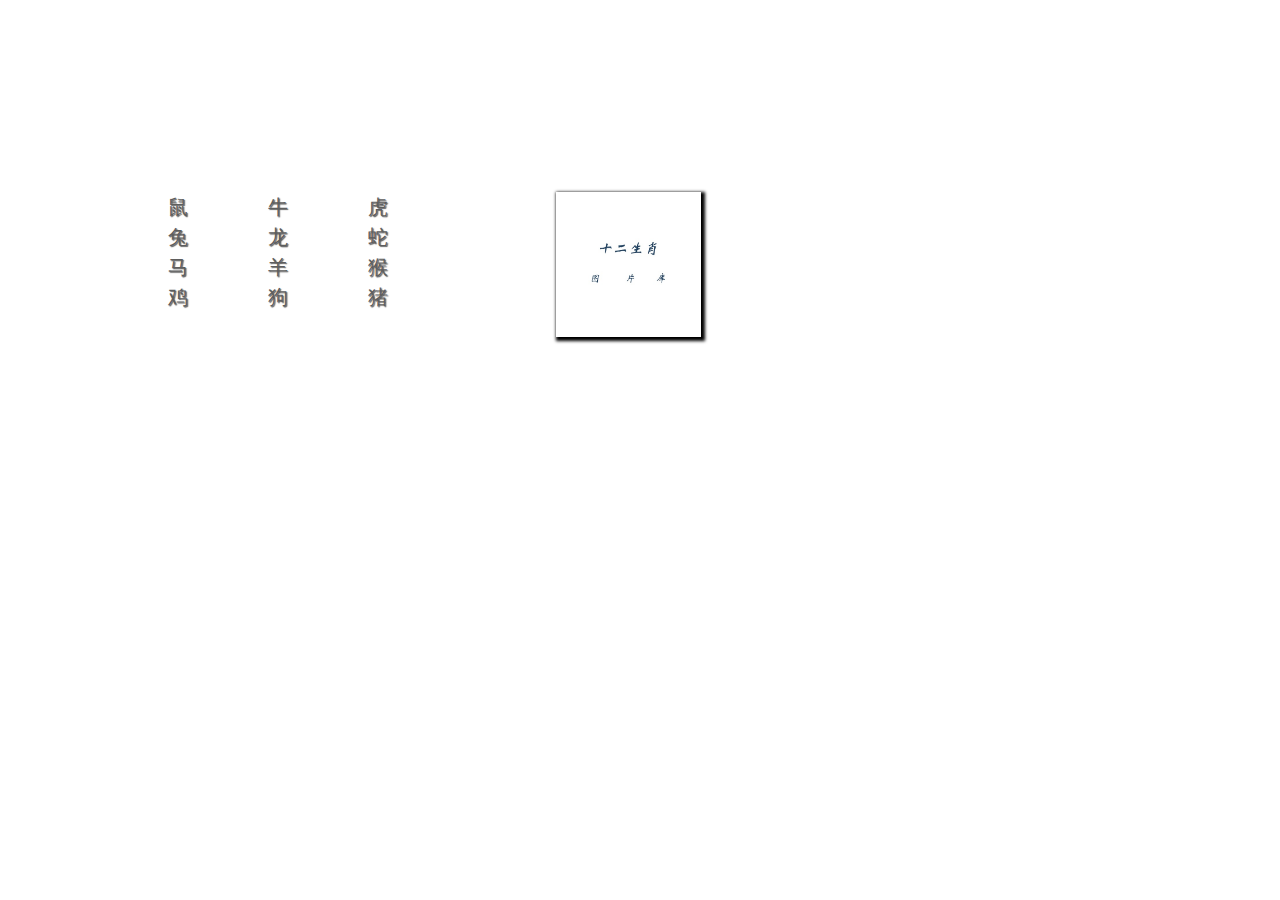
<file: image_Gallery/index.html>
<!DOCTYPE html>
<html>
<head>
	<title>十二生肖</title>
	<meta charset="utf-8">
	<link rel="stylesheet" type="text/css" href="./style.css">
</head>
<body>
	<ul id="img_ku">
		<li><a href="images/鼠.gif">鼠</a></li>
		<li><a href="images/牛.gif">牛</a></li>
		<li><a href="images/虎.gif">虎</a></li>
		<li><a href="images/兔.gif">兔</a></li>
		<li><a href="images/龙.gif">龙</a></li>
		<li><a href="images/蛇.gif">蛇</a></li>
		<li><a href="images/马.gif">马</a></li>
		<li><a href="images/羊.gif">羊</a></li>
		<li><a href="images/猴.gif">猴</a></li>
		<li><a href="images/鸡.gif">鸡</a></li>
		<li><a href="images/狗.gif">狗</a></li>
		<li><a href="images/猪.gif">猪</a></li>
	</ul>
	
	<img src="images/十二生肖.jpg" id="fu">
	<script type="text/javascript" src="./index.js"></script>
</body>
</html>
</file>
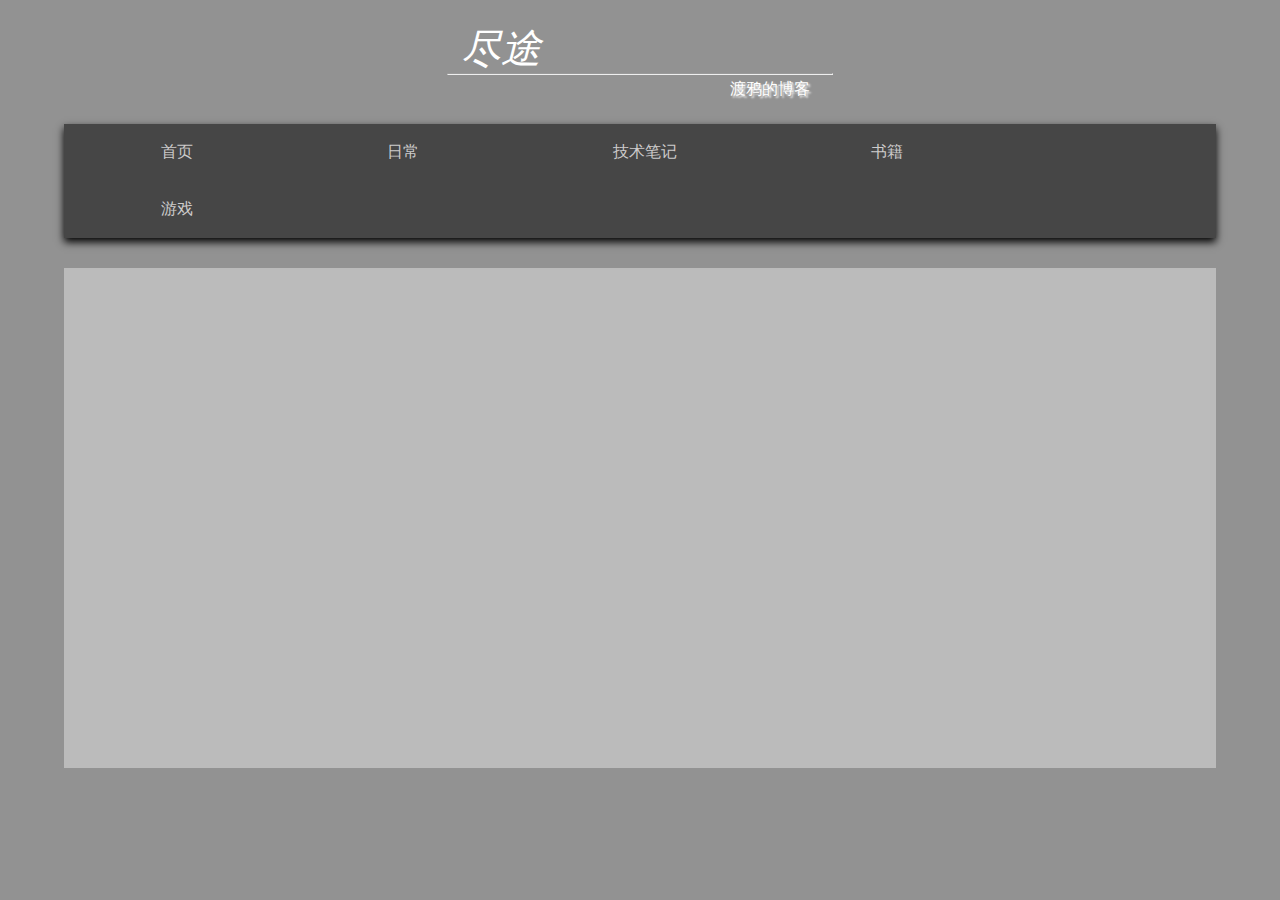
<file: 个人博客/index.html>
<!DOCTYPE html>
<html>
<head>
	<title>尽途</title>
	<meta charset="utf-8">
	<link rel="stylesheet" type="text/css" href="./style.css">
</head>
<body>
	<header>
		<div class="up">
			<span class="lu"><a href="">尽途</a></span>
			<hr />
			<span class="duya">渡鸦的博客</span>
		</div>

		<div>
			<ul class="nav">
				<li><a href="#" >首页</a></li>
				<li><a href="#">日常</a></li>
				<li class="nav_top3">
					<a href="#" class="trs">技术笔记</a>
					<div class="down3">
						<a href="#">HTML5/CSS</a>
						<a href="#">Python</a>
						<a href="#">C</a>
					</div>
				</li>
				<li><a href="#">书籍</a></li>
				<li><a href="#">游戏</a></li>
			</ul>
		</div>
	</header>
	<main class="men">
		
	</main>
</body>
</html>
</file>
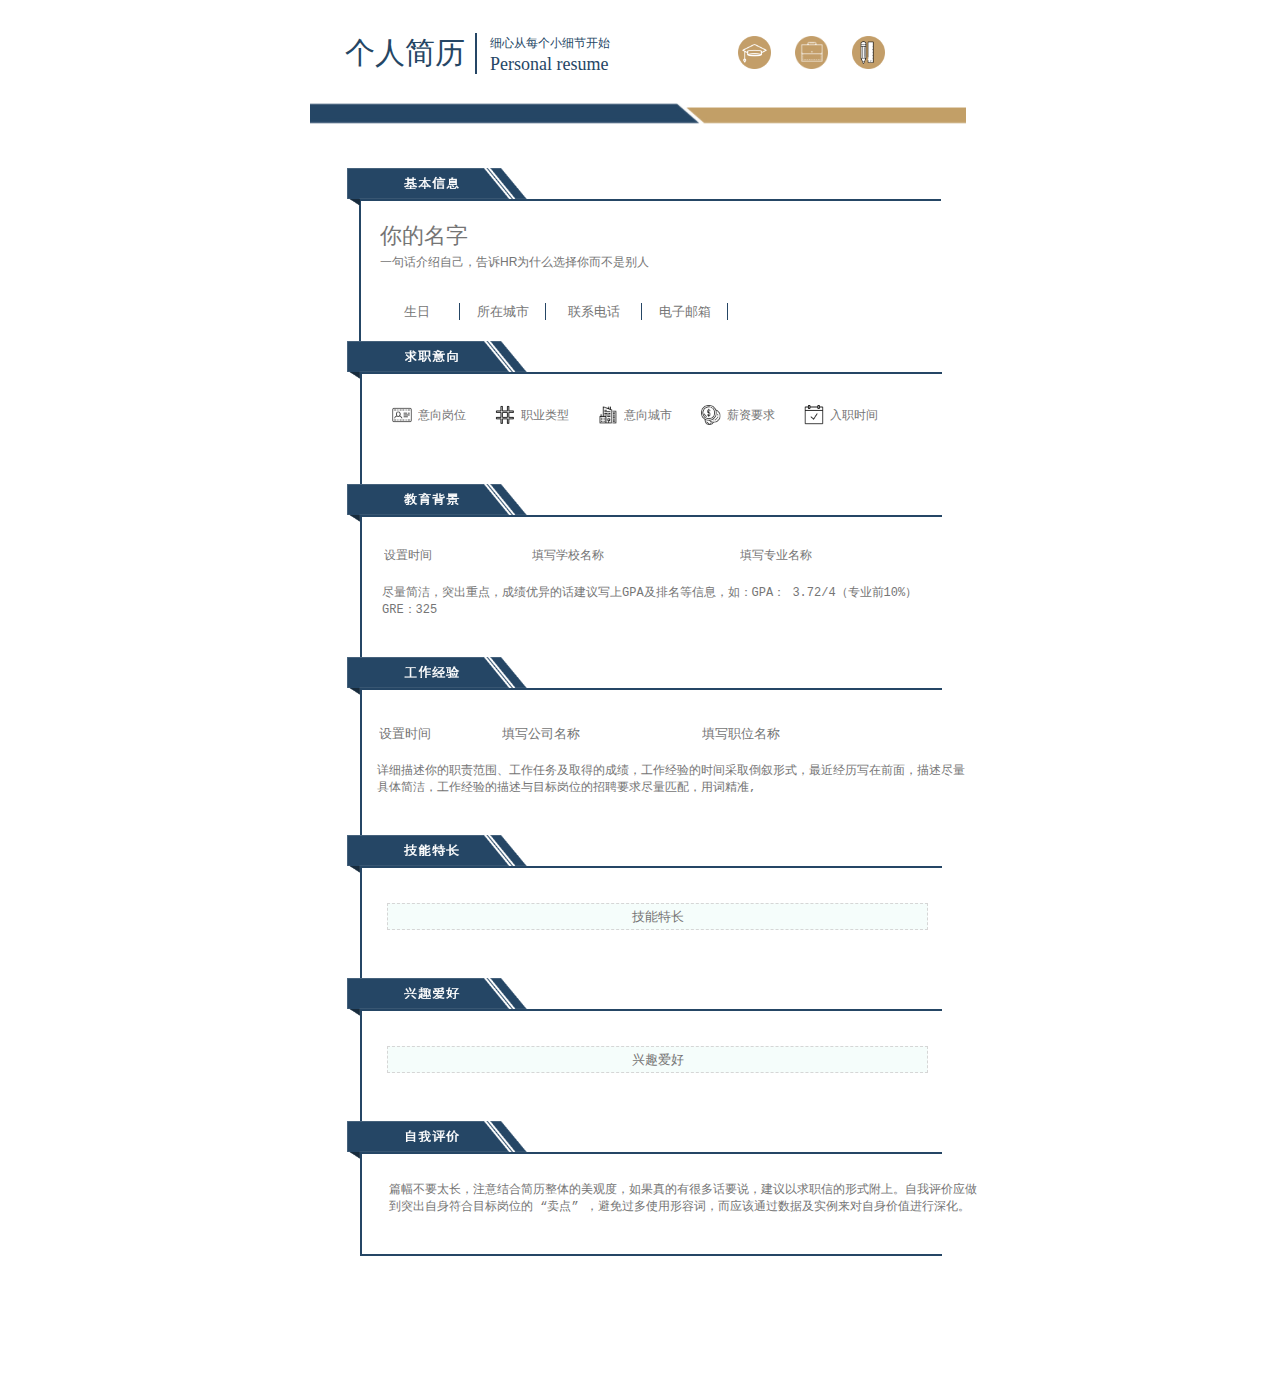
<file: 个人简历/index.html>
<!DOCTYPE html>
<html>
<head>
	<title>简历 404</title>
	<meta charset="utf-8">
  <link rel="stylesheet" type="text/css" href="./style.css">
</head>
<body>
	<header>
    <div class="top">
      <div class="top_left">个人简历</div>
      <div class="top_right">
        <p class="toptop">细心从每个小细节开始</p>
        <p class="domdom">Personal resume</p>
      </div>
     </div>
    <div class="top_img">
      <img src="./img/doctor.png">
      <img src="./img/case.png">
      <img src="./img/pencil.png">
    </div>
    <img src="./img/导航线.png" class="dom_img">
	</header>

  <main>
    <div class="intro">
      <img src="./img/基本信息.png" class="message_img" style="width: 180px; height: 38px">
      <div class="message">
        <input type="text" name="your_name" class="your_name" style="width:120px;height:28px" placeholder="你的名字">
        <input type="text" name="presentation" class="presentation" style="width: 400px; height: 20px" placeholder="一句话介绍自己，告诉HR为什么选择你而不是别人">
        <div class="message_0">
          <input type="text" name="birthday" class="birthday" style="width: 80px;" placeholder="生日">
          <input type="text" name="city" class="city" style="width: 80px;" placeholder="所在城市">
          <input type="text" name="phone" class="phone" style="width: 90px;" placeholder="联系电话">
          <input type="text" name="e-mail" class="e-mail" style="width: 80px;" placeholder="电子邮箱">
        </div>
      </div>
    </div>

    <div class="profession">
      <img src="./img/求职意向.png" style="width: 180px; height: 38px">
      <div class="job_wanted">
        <ul>
          <li><img src="./img/岗位.png"><input type="text" placeholder="意向岗位" style="width: 70px;"></li>
          <li><img src="./img/职业.png"><input type="text" placeholder="职业类型" style="width: 70px;"></li>
          <li><img src="./img/城市.png"><input type="text" placeholder="意向城市" style="width: 70px;"></li>
          <li><img src="./img/薪资.png"><input type="text" placeholder="薪资要求" style="width: 70px;"></li>
          <li><img src="./img/今天.png"><input type="text" placeholder="入职时间" style="width: 70px;"></li>
        </ul>
      </div>
    </div>

    <div class="experience">
      <img src="./img/教育背景.png" style="width: 180px; height: 38px;" class="time">
      <div class="backdrop">
        <input type="text" placeholder="设置时间" style="width: 80px; height: 17px;">
        <input type="text" placeholder="填写学校名称" style="width: 120px; height: 17px;" class="school">
        <input type="text" placeholder="填写专业名称" style="width: 120px; height: 17px;" class="specialty">
      </div>
      <textarea rows="2" cols="75"  placeholder="尽量简洁，突出重点，成绩优异的话建议写上GPA及排名等信息，如：GPA： 3.72/4（专业前10%）GRE：325" style="resize:none;"></textarea>
    </div>

    <div class="work">
      <img src="./img/工作经验.png" style="width: 180px; height: 38px;" class="work_img">
      <div class="concreteness">
        <input type="text" class="set_time" placeholder="设置时间" style="width: 100px;">
        <input type="text" class="firm_name" placeholder="填写公司名称">
        <input type="text" class="post_name" placeholder="填写职位名称">
      </div>
       <textarea rows="2" cols="80"  placeholder="详细描述你的职责范围、工作任务及取得的成绩，工作经验的时间采取倒叙形式，最近经历写在前面，描述尽量具体简洁，工作经验的描述与目标岗位的招聘要求尽量匹配，用词精准," style="resize:none;"></textarea>
    </div>

    <div class="skill">
      <img src="./img/技能特长.png" style="width: 180px; height: 38px;">
      <div class="skill_square">
        <input type="text" placeholder="技能特长" style="width: 535px; height: 23px;">
      </div>
    </div>

    <div class="interest">
      <img src="./img/兴趣爱好.png" style="width: 180px; height: 38px;">
      <div class="interest_square">
        <input type="text" placeholder="兴趣爱好" style="width: 535px; height: 23px;">
      </div>
    </div>

    <div class="appraise">
      <img src="./img/自我评价.png" style="width: 180px; height: 38px;">
      <div class="self_appraise">
        <textarea rows="3" cols="80" placeholder="篇幅不要太长，注意结合简历整体的美观度，如果真的有很多话要说，建议以求职信的形式附上。自我评价应做到突出自身符合目标岗位的 “卖点” ，避免过多使用形容词，而应该通过数据及实例来对自身价值进行深化。" style="resize:none;"></textarea>
      </div>
    </div>
  </main>
</body>
</html>
</file>
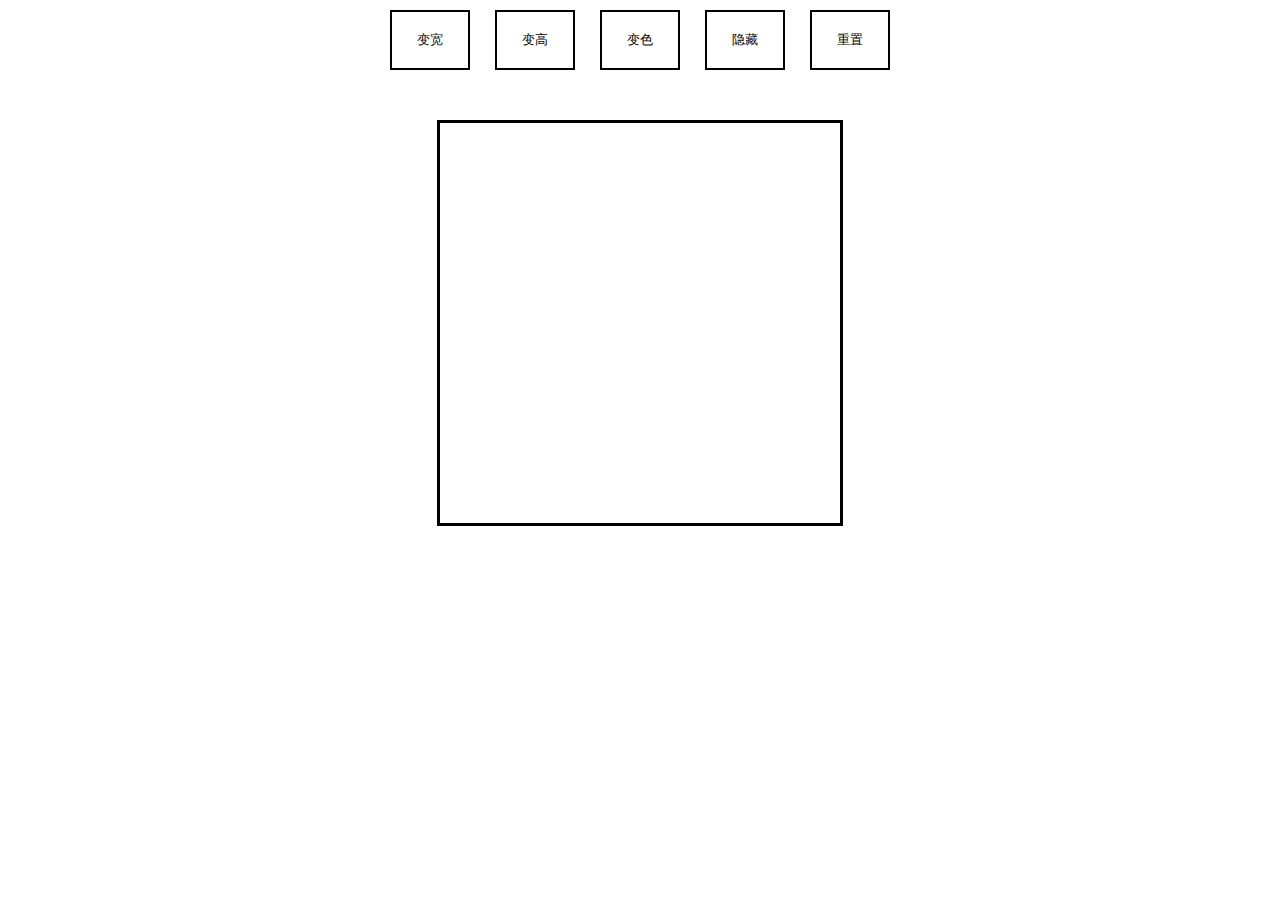
<file: 控制div属性/indexl.html>
<!doctype html>
<html>
<head>
<meta charset="utf-8">
<link rel="stylesheet" type="text/css" href="./01.css">
<title>控制div属性</title>
</head>

<body>
	<div class="header">
		<button class="but but_width">变宽</button>
		<button class="but but_height">变高</button>
		<button class="but but_color">变色</button>
		<button class="but but_none">隐藏</button>
		<button class="but but_space">重置</button>
	</div>
	
	<div class="obox">
	</div>
	
 	<script type="text/javascript" src="./01.js"></script>
</body>
</html>
</file>
<file: image_Gallery/style.css>
* {
	margin: 0;
	padding: 0;
}
#img_ku {
	list-style-type: none;
	display: flex;
	width: 300px;
	height: auto;
	justify-content: space-around;
	align-items: center;
	flex-wrap: wrap;
	float: left;
	margin: 15% 0 0 10%;
}
#img_ku li {
	width: 80px;
	height: 30px;
	line-height: 30px;
	text-align: center;
}
#img_ku>li>a {
	text-decoration: none;
	color: #5E5E5E;
	text-shadow: 1px 1px 1px;
	font-size: 20px;
}
#img_ku li a:hover {
	font-size: 23px;
}

#fu {
	position: absolute;
	float: right;
	width: 145px;
	height: auto;
	margin: 15% 10%;
	box-shadow: 2px 2px 3px 2px;
}
</file>
<file: 个人博客/style.css>
body {
	overflow: hidden;
	background-color: #929292;
	widows: auto;
	margin: 0;
	padding: 0;
}
hr {
	margin-top: 18px;
	width: 30%;

}

/*----------------顶部标题----------------*/

.up {
	font-family: 华文新魏;
	color: #FFFFFF;
}
.up .lu {
	display: block;
	font-size: 40px;
	position: relative;
	top: 21px;
	left: 36%;
}
.up .lu a {
	text-decoration: none;
	color: #FFFFFF;
	font-style: italic;
	transition: all 0.5s;
}
.up .lu a:hover {
	overflow: hidden;
	letter-spacing: 10px;
}

.up .duya {
	display: block;
	position: relative;
	top: -4px;
	right: -57%;
}
.up .duya {
	text-shadow: 2px 2px 2px #F1F1F1;	
}

/*----------------导航栏----------------*/

.nav {
	list-style-type: none;
	padding: 0;
	margin: 20px 0 0 5%;
	overflow: hidden;
	background-color: #464646;
	width: 90%;
	box-shadow: 0 4px 8px 0 #000000;
}
.nav li {
	float: left;
}
.nav li a {
	display: block;
	padding: 18px 97px;
	text-decoration: none;
	color: #CDCBCB;
	font-family: 楷体;
	transition: all 0.7s;
}
.nav li a:hover {
	background-color: #646363;
}

/*-------------二级菜单-----------*/

.down3 {
	display: none;
	text-align: center;
	position: absolute;
	width: 260px;
	background-color: #464646;	
	box-shadow: 0 4px 8px 0 #252525;

}
.nav_top3 {
	transition: all 1s;
}
.nav_top3:hover .down3 {
	display: block;
}

.men {
	width: 90%;
	height: 500px;
	background-color: #BBBBBB;
	margin: 30px 5% 0 5%;
}
</file>
<file: 个人简历/style.css>
header {width: 660px; height: 95px; /*background-color: gray;*/ margin: 0 auto;}
textarea {font-size: 12px;}
.top {float: left; width: 320px; height: 45px; margin: 25px 35px ;padding: 0;}
.top_left {display: block; width: 130px; font-size: 30px; border-right: 2px solid #254665; color: #254665; float: left;}
.top_right {width: 175px; height: 45px; float: right; color: #254665;}
.top_right .toptop {display: block; margin-top: 2px; font-size: 12px;}
.top_right .domdom {display: block; margin-top: -10px; font-size: 18px;}
.top_img>img {width: 33px; margin: 28px 10px;}
.top_img {width: 200px; margin-left: 28px; float: left;}
.dom_img {margin-bottom: 10px;}

main {width: 660px; height: 1200px; margin: 0 auto;}
main .message_img {display: block; margin: 65px 0 0 37px; padding: 0;}
.message>input {display: block; margin: 0 10px 10px; border: none;}
.message .your_name {font-size: 22px; margin: 20px 0 0 17px;}
.message .presentation {font-size: 12px; margin: 0 0 10px 17px;}
.message {width: 580px;height: 140px;border: 2px solid #254665; margin: -7px 0 0 49px; border-right: none; border-bottom: none;}
.message_0 {margin-left: 17px;}
.message_0>input {margin-top: 20px; text-align: center; margin-left: -3px; border: none;border-right: 1.3px solid #254665;}

main .profession>img {display: block; margin: 0 0 0 37px; padding: 0;}
.profession .job_wanted {width: 580px; height: 110px; margin: -7px 0 0 50px; border: 2px solid #254665; border-right: none; border-bottom: none;}
.profession .job_wanted ul {display: block; list-style-type: none;}
.profession .job_wanted li {float: left; margin: 15px 15px 0 -10px;}
.profession .job_wanted input {border: none; margin-left: 24px; font-size: 12px;}
.profession .job_wanted input:focus {outline: none;}
.profession .job_wanted img {display: inline;width: 20px; position: absolute; }

main .experience>img {display: block; margin: 0 0 0 37px; padding: 0;}
.experience .backdrop {width: 580px; height: 140px; margin: -7px 0 0 50px; border: 2px solid #254665; border-right: none; border-bottom: none;}
.experience .rankin1g {width: 515px; height: 38px;}
.experience .backdrop input {margin: 28px 0 0 20px; font-size: 12px; border: none;}
.experience .backdrop .school {margin-left: 60px;}
.experience .backdrop .specialty {margin-left: 80px;}
.experience textarea {position: absolute;margin: -75px 0 0 70px; border: none;}

main .work>img {display: block; margin: 0 0 0 37px; padding: 0;}
.work .concreteness {width: 580px; height: 145px; margin: -7px 0 0 50px; border: 2px solid #254665; border-right: none; border-bottom: none;}
.work .concreteness input {margin: 35px 0 0 15px; border: none;}
.work textarea {position: absolute;margin: -75px 0 0 65px; border: none;}

main .skill>img {display: block; margin: 0 0 0 37px; padding: 0;}
.skill .skill_square {width: 580px; height: 110px; margin: -7px 0 0 50px; border: 2px solid #254665; border-right: none; border-bottom: none;}
.skill_square input {margin: 35px 0 0 25px; text-align: center; background-color: #f5fdfb; border: 1px dashed #d6d6d6;}

main .interest>img {display: block; margin: 0 0 0 37px; padding: 0;}
.interest .interest_square {width:580px; height: 110px; margin: -7px 0 0 50px; border: 2px solid #254665; border-right: none; border-bottom: none;}
.interest_square input {margin: 35px 0 0 25px; text-align: center; background-color: #f5fdfb; border: 1px dashed #d6d6d6;}

main .appraise>img {display: block; margin: 0 0 0 37px; padding: 0;}
.appraise .self_appraise {width: 580px; height: 100px; margin: -7px 0 0 50px; border: 2px solid #254665; border-right: none;/* border-bottom: none;*/}
.self_appraise textarea {position: absolute; margin: 25px; border: none;}
</file>
<file: 控制div属性/01.css>
/* CSS Document */
* {
	margin: 0;
	padding: 0;
}

.header {
	width: 500px;
	height: auto;
	display: flex;
	margin: 0 auto;
	justify-content: space-between;
}
.but {
	width: 80px;
	height: 60px;
	border: 2px solid #000;
	outline:none;
	background: #fff;
	color: #000;
	justify-content: center;
	margin-top: 10px;
}
.but:hover {
	background: #000;
	color: #fff;
	transition: 0.5s;
	cursor: pointer;
}
.but:active {
	opacity: 0.7;
	transition: 0.5s;
}

.obox {
	width: 400px;
	height: 400px;
	background: #FFf;
	margin: 0 auto;
	margin-top: 50px;
	border: 3px solid #000000;
}
</file>
